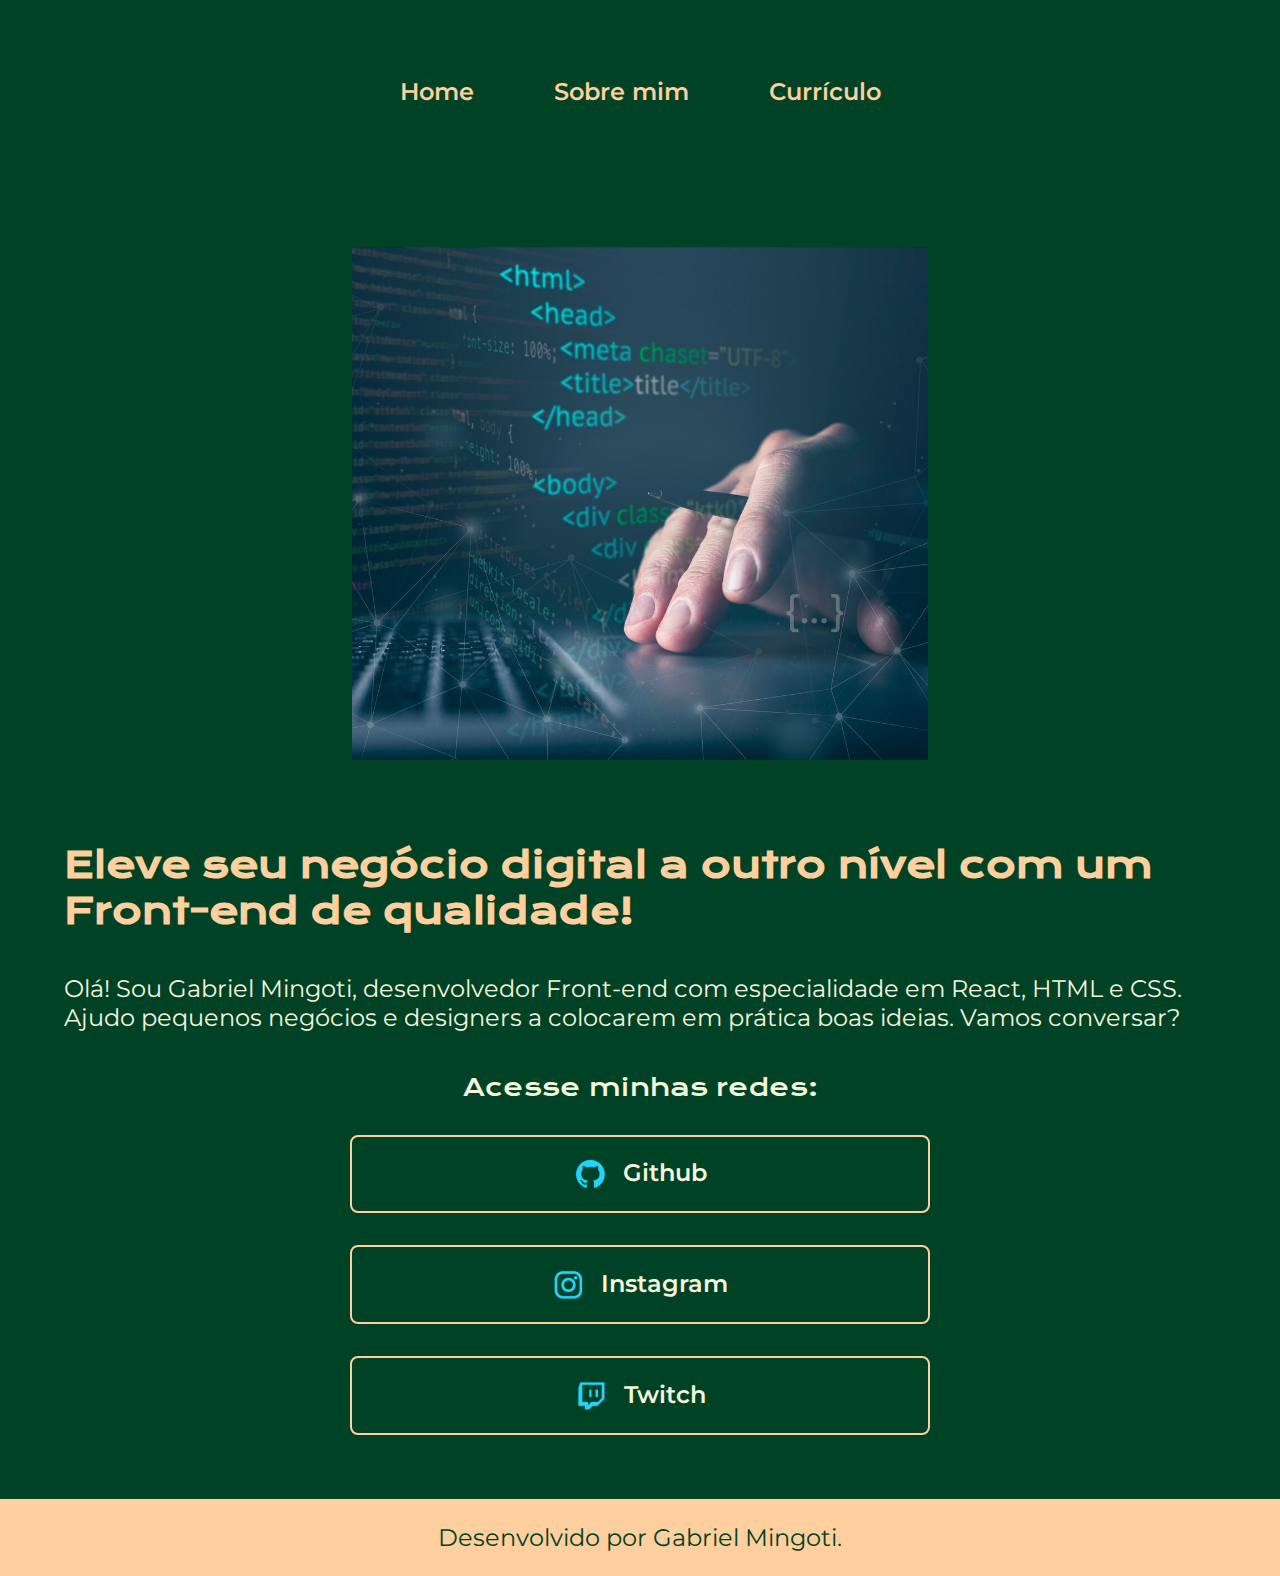
<file: index.html>
<!DOCTYPE html>
<html lang="pt-br">
<head>
    <meta charset="UTF-8">
    <meta http-equiv="X-UA-Compatible" content="IE=edge">
    <meta name="viewport" content="width=device-width, initial-scale=1.0">
    <title>Portifólio</title>
    <link rel="stylesheet" href="/styles/style.css">
</head>
<body>
    <header class="cabecalho">
        <nav class="cabecalho_menu">
            <a class="cabecalho_menu_link" href="index.html">Home</a>
            <a class="cabecalho_menu_link" href="about.html">Sobre mim</a>
            <a class="cabecalho_menu_link" href="curriculo.html">Currículo</a>
        </nav>
    </header>
    <main class="apresentacao">
        <section class="apresentacao__conteudo">
            <h1 class="titulo-blog">Eleve seu negócio digital a outro nível <strong class="titulo-destaque">com um Front-end de qualidade!</strong></h1>
            <p class="paragrafo">Olá! Sou <span>Gabriel Mingoti</span>, desenvolvedor <!--<strong>-->Front-end com especialidade em React, HTML e CSS.<!--</strong>--> Ajudo pequenos negócios e designers a colocarem em prática boas ideias. Vamos conversar?</p>
           <div class="apresentacao__links">
                <h2 class="apresentacao__links__h2">Acesse minhas redes:</h2>
                <a class="apresentacao__botoes" href="https://github.com">
                    <img src="./assets/github.png">
                    Github
                </a>
                <a class="apresentacao__botoes" href="https://www.instagram.com/">
                    <img src="./assets/instagram.png">
                    Instagram
                </a>
                <a class="apresentacao__botoes" href="https://www.twitch.tv/">
                    <img src="./assets/twitch.png">
                    Twitch
                </a>
            </div>
        </section>
        <img class="apresentacao__img" src="./assets/dev-front-end.jpeg" alt="Foto da programador programando">
    </main>
    <footer class="rodape">
        <p>Desenvolvido por Gabriel Mingoti.</p>
        <!--<div class="teste">
            <div>teste 1</div>
            <div>teste 2</div>
            <div>teste 3</div>
        </div>-->
    </footer>
</body>
</html>
</file>
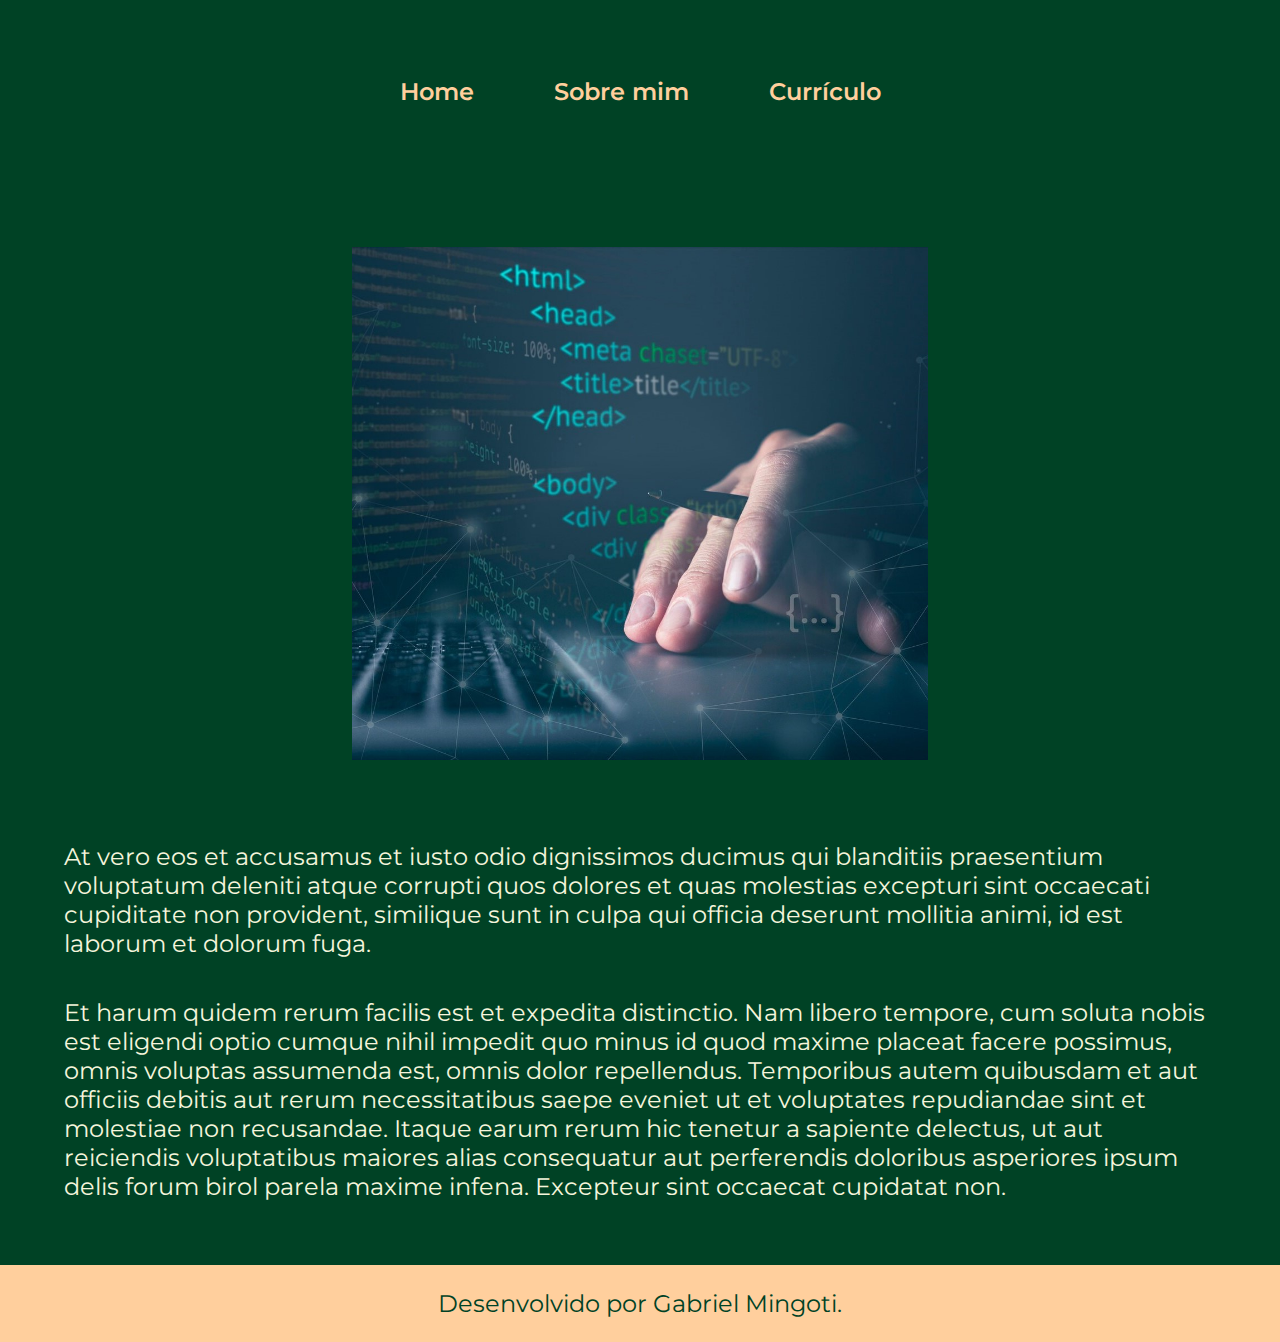
<file: about.html>
<!DOCTYPE html>
<html lang="pt-br">
<head>
    <meta charset="UTF-8">
    <meta http-equiv="X-UA-Compatible" content="IE=edge">
    <meta name="viewport" content="width=device-width, initial-scale=1.0">
    <title>Sobre Mim</title>
    <link rel="stylesheet" href="/styles/style.css">
</head>
<body>
    <!-- <h1>Sobre mim</h1>-->
    <header class="cabecalho">
        <nav class="cabecalho_menu">
            <a class="cabecalho_menu_link" href="index.html">Home</a>
            <a class="cabecalho_menu_link" href="about.html">Sobre mim</a>
            <a class="cabecalho_menu_link" href="curriculo.html">Currículo</a>
        </nav>
    </header>

    <main class="apresentacao">
        <section class="apresentacao__conteudo">
            <p class="paragrafo">At vero eos et accusamus et iusto odio dignissimos ducimus qui blanditiis praesentium voluptatum deleniti atque corrupti quos dolores et quas molestias excepturi sint occaecati cupiditate non provident, similique sunt in culpa qui officia deserunt mollitia animi, id est laborum et dolorum fuga.</p>
            <p class="paragrafo">Et harum quidem rerum facilis est et expedita distinctio. Nam libero tempore, cum soluta nobis est eligendi optio cumque nihil impedit quo minus id quod maxime placeat facere possimus, omnis voluptas assumenda est, omnis dolor repellendus. Temporibus autem quibusdam et aut officiis debitis aut rerum necessitatibus saepe eveniet ut et voluptates repudiandae sint et molestiae non recusandae. Itaque earum rerum hic tenetur a sapiente delectus, ut aut reiciendis voluptatibus maiores alias consequatur aut perferendis doloribus asperiores ipsum delis forum birol parela maxime infena. Excepteur sint occaecat cupidatat non.</p>
        </section>
        <img class="apresentacao__img" src="./assets/dev-front-end.jpeg" alt="Foto da programador programando"> 
    </main>

    <footer class="rodape">
        <p>Desenvolvido por Gabriel Mingoti.</p>
    </footer>
</body>
</html>
</file>
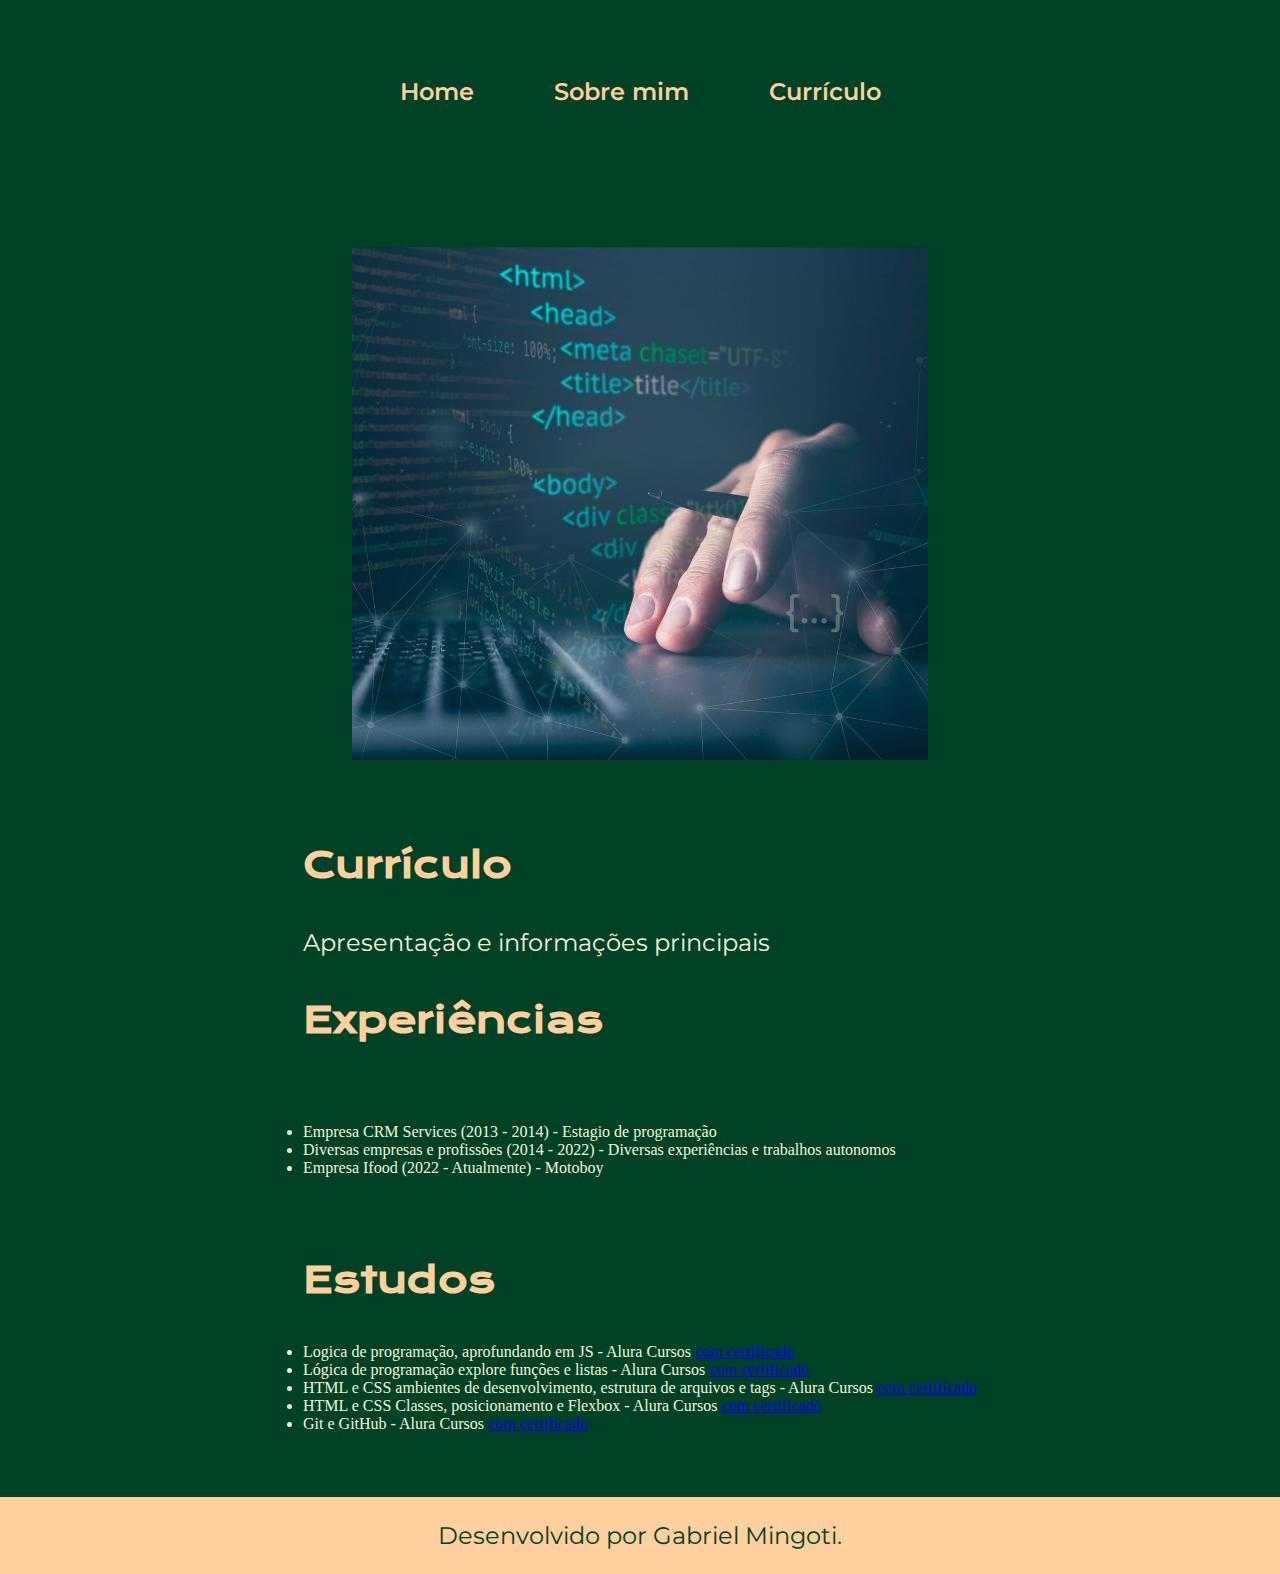
<file: curriculo.html>
<!DOCTYPE html>
<html lang="pt-br">
<head>
    <meta charset="UTF-8">
    <meta http-equiv="X-UA-Compatible" content="IE=edge">
    <meta name="viewport" content="width=device-width, initial-scale=1.0">
    <title>Currículo</title>
    <link rel="stylesheet" href="/styles/style.css">
</head>
<body>
    <header class="cabecalho">
        <nav class="cabecalho_menu">
            <a class="cabecalho_menu_link" href="index.html">Home</a>
            <a class="cabecalho_menu_link" href="about.html">Sobre mim</a>
            <a class="cabecalho_menu_link" href="curriculo.html">Currículo</a>
        </nav>
    </header>

    <main class="apresentacao">
        <section class="apresentacao__conteudo">
            <h1 class="titulo-blog">Currículo</h1>
            <p class="paragrafo">
                Apresentação e informações principais
            </p>
            <h2 class="apresentacao__conteudo__texto">Experiências</h2>
            <p class="paragrafo">
            <ul>
                <li> Empresa CRM Services (2013 - 2014) - Estagio de programação </li>
                <li> Diversas empresas e profissões (2014 - 2022) - Diversas experiências e trabalhos autonomos </li>
                <li> Empresa Ifood (2022 - Atualmente) - Motoboy </li>
            </ul>
            </p>
            <h2 class="apresentacao__conteudo__texto">Estudos</h2>
            <div>
            <ul>
                <li>Logica de programação, aprofundando em JS - Alura Cursos <a href="/certificados/Certificado Curso 1 -  Logica de programação mergulhe em programação com JavaScript2.pdf">com certificado</a></li>
                <li>Lógica de programação explore funções e listas - Alura Cursos <a href="/certificados/Certificado - Lógica de programação explore funções e listas.pdf">com certificado</a> </li>
                <li>HTML e CSS ambientes de desenvolvimento, estrutura de arquivos e tags - Alura Cursos <a href="/certificados/HTML e CSS ambientes de desenvolvimento, estrutura de arquivos e tags.pdf">com certificado</a></li>
                <li>HTML e CSS Classes, posicionamento e Flexbox - Alura Cursos <a href="/certificados/HTML e CSS Classes, posicionamento e Flexbox.pdf">com certificado</a> </li>
                  <li>Git e GitHub - Alura Cursos <a href="/certificados/Git e GitHub compartilhando e colaborando em projetos.pdf">com certificado</a> </li>
            </ul>
            </div>    
        </section> 
        <img class="apresentacao__img" src="./assets/dev-front-end.jpeg" alt="Foto da programador programando">   
    </main> 
    <footer class="rodape">
        <p>Desenvolvido por Gabriel Mingoti.</p>
    </footer>
</body>
</html>
</file>
<file: styles/style.css>
@import url('https://fonts.googleapis.com/css2?family=Krona+One&family=Montserrat&display=swap');

/*@import url('https://fonts.googleapis.com/css2?family=Krona+One&display=swap');
@import url('https://fonts.googleapis.com/css2?family=Montserrat:ital,wght@0,400;1,400&display=swap')*/

:root {
    --cor-primaria: #004225;
    --cor-secundaria: #F5F5DC;
    --cor-terciaria: #FFCF9D;
    --cor-hover:#272727;

    --fonte-primaria: 'Krona One', sans-serif;
    --fonte-secundaria: 'Montserrat', sans-serif;
}

* {
    margin: 0;
    padding: 0;
}    

    body {
        box-sizing: border-box; 
        background-color: var(--cor-primaria);
        color: var(--cor-secundaria);
    }

    .cabecalho {
        padding: 2% 0% 0% 15%;
    }

    .cabecalho_menu { 
        display: flex;
        gap: 80px;
    } 

    .cabecalho_menu_link {
        font-family: var(--fonte-secundaria);
        font-size: 1.5rem;
        font-weight: 600;
        color: var(--cor-terciaria);
        text-decoration: none;
    }

    .cabecalho_menu_link:hover {
        color: #D6D46D;
    }

    .titulo-destaque {
        color: var(--cor-terciaria);
    }

    .apresentacao {
        padding: 5% 15%;
        display: flex;
        align-items: center;
        justify-content: space-between;
        gap: 82px;
    }

    .apresentacao__conteudo {
        width: 100%;
        display: flex;
        flex-direction: column;
        gap: 40px;
    }

    .apresentacao__conteudo__texto {
        font-family: var(--fonte-primaria);
        text-decoration: none;
        font-size: 2.25rem;
        color: var(--cor-terciaria);
    }

    .titulo-blog {
        font-family: var(--fonte-primaria);
        font-size: 2.25rem;
        color: var(--cor-terciaria);

    }

    
    .paragrafo {
        font-family: var(--fonte-secundaria);
        font-size: 1.5rem;
}

    .apresentacao__links {
        display: flex;
        flex-direction: column;
        justify-content: space-between;
        align-items: center;
        gap: 32px;
    }

    
    .apresentacao__links__h2 {
        font-family: var(--fonte-primaria);
        font-weight: 400;
        font-size: 1.5rem;
    }

    .apresentacao__botoes{
        display: flex;
        justify-content: center;
        gap: 16px;
        font-family: var(--fonte-secundaria);
        width: 50%;
        text-align: center;
        border: 2px solid var(--cor-terciaria);
        border-radius: 8px;
        font-size: 1.5rem;
        font-weight: 600;
        padding: 1.34rem 0;
        text-decoration: none;
        color: var(--cor-secundaria);         
    }

    .apresentacao__botoes:hover {
        background-color: var(--cor-hover);
    }

    span:hover {
        color: var(--cor-terciaria);
    }

    .apresentacao__img {
        width: 50%;
    }
    
    .rodape {
        padding: 1.5rem;
        color: var(--cor-primaria);
        background-color: var(--cor-terciaria);
        text-align: center;
        font-family: var(--fonte-secundaria);
        font-size: 1.5rem;
        font-weight: 400;
    }

    @media (max-width: 1300px) {
        .cabecalho {
            padding: 6%;
        }
      
        .cabecalho_menu{
            justify-content: center;
        }

        .apresentacao {
            flex-direction: column-reverse;    
            padding: 5%; 
        }

        .apresentacao__conteudo {
            width: auto;
        }
    }
    
    /*.teste {
        display: flex;
        flex-direction: column;
        flex-wrap: wrap;      
    }*/
</file>
